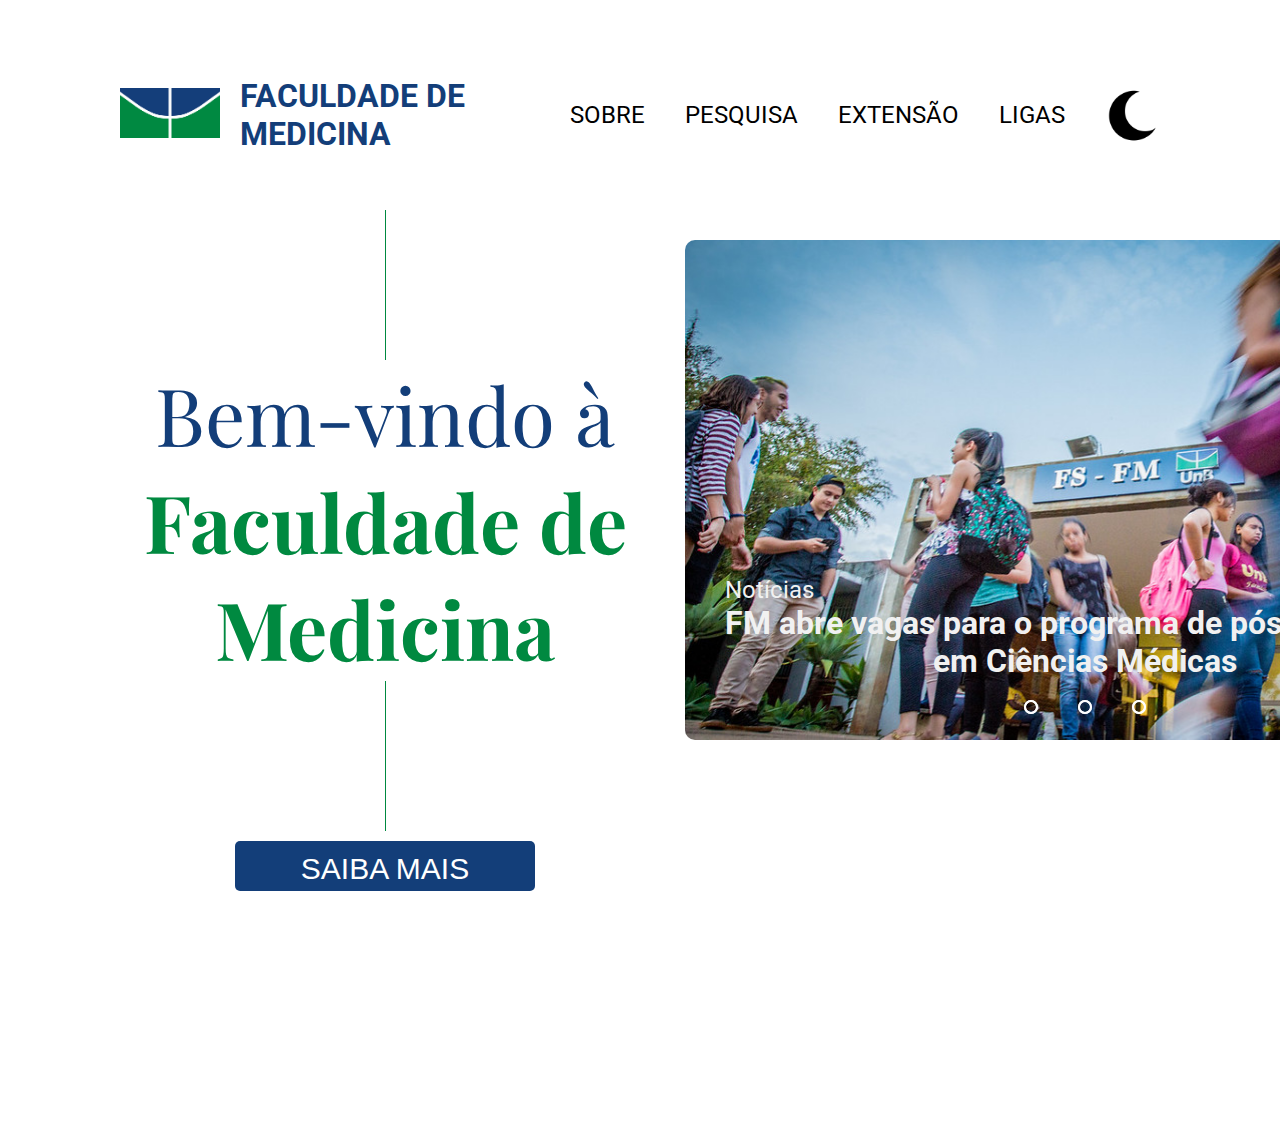
<file: index.html>
<!DOCTYPE html>
<html lang="pt-BR">

<head>
    <meta charset="UTF-8">
    <meta http-equiv="X-UA-Compatible" content="IE=edge">
    <meta name="viewport" content="width=device-width, initial-scale=1.0">
    <meta name="description" content="Medicina na UNB">
    <title>UNB</title>
    <link rel="stylesheet" href="style/style.css">
    <link rel="stylesheet" href="style/animation.css">
</head>

<body>
    <div class="container">
        <header>
            <!--NAVBAR START-->
            
            <nav id="nav">
                <div class="marca">
                    <a href="fm.unb.br">
                        <img class="logo" src="images/logo.jpg" alt="">
                    </a>
                    <h1>FACULDADE DE MEDICINA</h1>
                </div>
                <button aria-label="Abrir Menu" id="btn-mobile" aria-haspopup="true" aria-controls="menu"
                    aria-expanded="false">
                    <span id="hamburger"></span>
                </button>
                <ul id="menu" role="menu">
                    <li><a href="sobre.html">SOBRE</a></li>
                    <li><a href="#">PESQUISA</a></li>
                    <li><a href="#">EXTENSÃO</a></li>
                    <li><a href="#">LIGAS</a></li>
                </ul>
                <img src="images/moon.png" id="icon">
            </nav>
            <!--NAVBAR END-->
        </header>

        <main>
            <!--SECTION TITLE START -->
            <section class="info">
                <div class="center">
                    <div class="flex">
                        <div class="vertical-line"></div>
                    </div>
                    <h1 data-text="Bem-vindo à Faculdade de Medicina">Bem-vindo à <strong data-text="Faculdade de Medicina"> <br> Faculdade de Medicina</strong></h1>

                    <div class="flex">
                        <div class="vertical-line"></div>
                    </div>
                    <div class="center-btn">
                        <button class="botao">
                            <p>SAIBA MAIS</p>
                        </button>
                    </div>
                </div>
            </section>
            <!--SECTION TITLE END -->

            <!--IMAGE SLIDER START-->
            <section class="slider">
                <div class="slides">
                    <!--radio buttons start-->
                    <input type="radio" name="radio-btn" id="radio1">
                    <input type="radio" name="radio-btn" id="radio2">
                    <input type="radio" name="radio-btn" id="radio3">
                    <!--radio buttons end-->

                    <!--slide image start-->
                    <div class="slide first">
                        <img src="images/slide.jpg" alt="">
                        <div class="content">
                            <p>Notícias</p>
                            <h1>FM abre vagas para o programa de pós-graduação em Ciências Médicas</h1>
                        </div>
                    </div>

                    <div class="slide">

                        <img src="images/slide2.jpg" alt="">
                        <div class="content">
                            <p>Notícias</p>
                            <h1>Comemora calorou! Notas do vestibular UNB já disponível</h1>
                        </div>
                    </div>

                    <div class="slide">
                        <img src="images/slide3.jpg" alt="">
                        <div class="content">
                            <p>Notícias</p>
                            <h1>Medicina UnB - Como é o Curso, Grade Curricular, Ensino e Vestibular</h1>
                        </div>
                    </div>

                    <!--slide image end-->

                    <!--automatic navigation start-->
                    <div class="navigation-auto">
                        <div class="auto-btn1">
                        </div>
                        <div class="auto-btn2">
                        </div>
                        <div class="auto-btn3">
                        </div>
                    </div>
                    <!--automatic navigation end-->
                </div>
                <!--Manual navigation start-->
                <div class="navigation-manual">
                    <label for="radio1" class="manual-btn"></label>
                    <label for="radio2" class="manual-btn"></label>
                    <label for="radio3" class="manual-btn"></label>
                </div>
                <!--Manual navigation end-->
            </section>
            <!--IMAGE SLIDER END-->
        </main>

    </div>

    <!--SCRIPTS-->
    <script src="js/toggle.js"></script>
    <script src="js/dark.js"></script>

</body>

</html>
</file>
<file: style/style.css>
@import url('https://fonts.googleapis.com/css2?family=Playfair+Display:wght@400;700&family=Roboto:wght@400;700&display=swap');

*{
    margin: 0;
    padding: 0;
    box-sizing: border-box;
    text-decoration: none;
}

:root{
    --font1:'Playfair Display', serif;
    --font2:'Roboto', sans-serif;

   --primary:#fff;
   --secondary:#000;

    --green:#008940;
    --blue:#133E79;
}

.dark-theme{
    --primary:#000106;
    --secondary:white;
}
.container{
    max-width: 1440px;
    margin: 0 auto;
    height: 100%;
    width: auto;
}

body{
    font-family: var(--font2);
    margin: 77px 90px;
    height: 100vh;
    background-color: var(--primary);
    min-width: 1000px;
}

 /*NAVBAR START*/

header{
    margin: 30px;
}

nav{
    display: flex;
    justify-content: space-around;
    align-items: center;
}

nav ul {
    display: flex;
    text-align: right;
}

nav ul li{
    margin-right: 40px;
    list-style-type: none;
}

nav ul li a{
    text-decoration: none;
    font-weight: 400;
    font-size: 24px;
    line-height: 28px;
    color: var(--secondary);
}

nav ul li a:hover{
    color: var(--blue);
    font-weight: 700;
    
}

.marca{
    align-items: center;
    display: flex;
    
}

.marca h1{
    padding-left: 20px;
    color: var(--blue);
}

.marca a{

}

.marca .logo{
    width: 100px;
}

#btn-mobile{
    display: none;
}


.center{
    margin: 0 auto;
    max-width: 600px;
    width: 100%;
    height: 300px;
    display: block;
}
.flex{
    width: 100%;
    display: flex;
    height:50% ;
    flex-direction: row;
}
.vertical-line{
    height: 100%;
    width: 1px;
    background-color: var(--green);
    margin: 0 auto;
}

#icon{
    width: 55px;
    cursor: pointer;
}

/*NAVBAR END*/

/*MAIN START*/
main{
    display: flex;
    width: 1400px;
    margin-top: 87px;
    justify-content: space-around;
    height: 100%;
}

main .info .center h1{
    font-size: 80px;
    text-align: center;
    font-family: var(--font1);
    color: var(--blue);
    font-weight: 400;
}

main section h1 strong{
    color: var(--green);
}

.info{
    width: 580px;
    height: 100px;
    margin-top: 70px;
    display: flex;
    flex-direction: row;
    justify-content: center;
    align-items: center;
}

.info h1{
}

/*Slider start*/


.slider{
    width:800px;
    height:500px;
    border-radius: 10px;
    overflow: hidden;
    min-width:300px ;
    min-height: 100px;
}

.slides{
    width: 500%;
    height: 500px;
    display: flex;
}

.slides input{
    display: none;
}

.slide{
    width: 20%;
    transition: 2s;
    position: relative;
}

.content{
    position: absolute; 
    bottom: 0; 
    color: #f1f1f1; 
    width: 100%;
    padding: 60px 20px; 
    text-align: center;
}

.content p{
    font-size: 1.5rem;
    text-align: start;
    padding-left: 20px;
}

.content h1{
    font-size: 2rem;
}

.slide img{
    width: 800px;
    height: 500px;
    
}

    /*css for manual slide navigation start*/

    .navigation-manual{
        position: absolute;
        width: 800px;
        margin-top: -40px;
        display: flex;
        justify-content: center;
    }

    .manual-btn{
        border: 2px solid white;
        padding: 5px;
        border-radius: 10px;
        cursor: pointer;
        transition: 1s;
    }

    .manual-btn:not(:last-child){
        margin-right: 40px;
    }

    .manual-btn:hover{
        background-color: var(--green);
    }

    #radio1:checked ~ .first{
        margin-left: 0;
    }
    #radio2:checked ~ .first{
        margin-left: -20%;
    }
    #radio3:checked ~ .first{
        margin-left: -40%;
    }

    /*css for manual slide navigation end*/

    /*css for automatic slide navigation start*/
    .navigation-auto{
        position: absolute;
        display: flex;
        width: 800px;
        justify-content: center;
        margin-top: 460px;
    }

    .navigation-auto div{
        border: 2px solid white;
        padding: 5px;
        border-radius: 10px;
        transition: 1s;
    }

    .navigation-auto div:not(:last-child){
        margin-right: 40px;
    }

    #radio1:checked~.navigation-auto auto-btn1{
        background-color: var(--blue);
    }
    #radio2:checked~.navigation-auto auto-btn2{
        background-color: var(--blue);
    }
    #radio3:checked~.navigation-auto auto-btn3{
        background-color: var(--blue);
    }
    /*css for automatic slide navigation end*/
/*Slider end*/



.center-btn{
    display: flex;
    justify-content: center;
    margin: 10px 0px;
    width: auto;
}

.botao{
    background-color: var(--blue);
    color: white;
    font-size: 20px ;
    border: none;
    width: 300px;
    height:50px;
    padding: 15px 38px;
    border-radius: 5px;
    cursor: pointer;
    text-align: center;
    line-height: 25px;
}

.botao p{
    font-size: 30px;
}

.box-slide{

}

/*MAIN END*/


/*
 MEDIA QUERY
*/

@media (max-width:1180px){

    header{
        margin: 30px;
    }

    nav ul{
      display: none;
    }
    .marca{
        justify-content: center;
    }

    #btn-mobile {
        display: flex;
        padding: 0.5rem 1rem;
        font-size: 1rem;
        border: none;
        background: none;
        cursor: pointer;
        gap: 0.5rem;
      }

    #menu {
        display: block;
        position: absolute;
        width: 30%;
        top: 120px;
        right: 20%;
        background: #008940e7;
        transition: 0.6s;
        z-index: 1000;
        height: 0px;
        visibility: hidden;
        overflow-y: hidden;
        border-radius: 20px;
      }

      #nav.active #menu {
        height: 50%;
        visibility: visible;
        overflow-y: auto;
        display: block;
        
      }

      #menu a{
          color: var(--primary);
        margin: 0 1rem;
        border-bottom: 2px solid var(--blue);
      }

      #menu li{
          margin-top: 20px;
        padding-bottom: 20px;
      }

      #hamburger {
        border-top: 2px solid;
        width: 30px;
        color: var(--green);
      }
      #hamburger::after,
      #hamburger::before {
        content: '';
        display: block;
        width: 30px;
        height: 2px;
        background: currentColor;
        margin-top: 5px;
        transition: 0.3s;
        position: relative;
        
      }
      #nav.active #hamburger {
        border-top-color: transparent;
        color: red;
      }
      #nav.active #hamburger::before {
        transform: rotate(135deg);
      }
      #nav.active #hamburger::after {
        transform: rotate(-135deg);
        top: -7px;
      }

      .info{
        margin-top: 100px;
          margin-bottom: 350px;
      }

      .slider{
        width: 70%;
        flex-direction: column;
        margin-top: 100px;
      }

    main{
        height: 100vh;
    }
    nav .marca h1{
        display: none;
    }
}     

@media(max-width:652px){
    nav .marca h1{
        display: none;
    }

    nav .marca img{
        width: 20%;
    }
}

@media(max-width:960px){ 
    
    main{
        height: 2000px;
        flex-direction: column;
        display: flex;
        justify-content: center;
        align-items: center;
    }
    .info{
        margin-top: 0px;
        margin-bottom: 350px;
    }
    .slider{
       
    }

}

@media(max-width:960px){
    .info{
        margin-bottom: 500px;
    }
    .container{
        min-width: 640px;
    }
}

@media(max-width:320px){
    .info{
        min-width: 600px;
        margin-top: 200px;
        text-align: center;
    }

    .slider{
    
    }

    .center-btn .botao{
        height: 50px;
        width: 300px;
    }
}
</file>
<file: style/animation.css>
/* TITLE ANIMATION

main section h1{
   position: relative;
   color: white; 
   -webkit-text-stroke:0.3vw;
}

main section h1::before{
    content: attr(data-text);
    position: absolute;
    top: 0;
    left: 0;
    width: 0%;
    height: 100%;
    color: var(--blue);
    -webkit-text-stroke: 0vw white;
    border-right: 2px solid var(--blue);
    overflow: hidden;
    animation: animate 5s linear infinite;
}

@keyframes animate{
    0%,10%,100%
    {
        width: 0;
    }
    70%,90%
    {
        width: 100%;
    }
}

*/

nav ul li a{
    position: relative;
}

nav ul li a::after{
    content: '';
    width: 0;
    height: 3px;
    position: absolute;
    bottom: -5px;
    left: 50%;
    transform:translateX(-50%);
    background-color: var(--green);
    transition: width 0.3s;
}

nav ul li a:hover::after{   
    width: 50%;
}


.botao:hover{
    background-color: var(--green);
    transition: background-color 1s;
}

.logo:hover{
    opacity: 50%;
    transition: opacity 1s;
}

#icon:hover{
    transform:rotate(360deg) ;
    transition: 1.5s;
}
</file>
